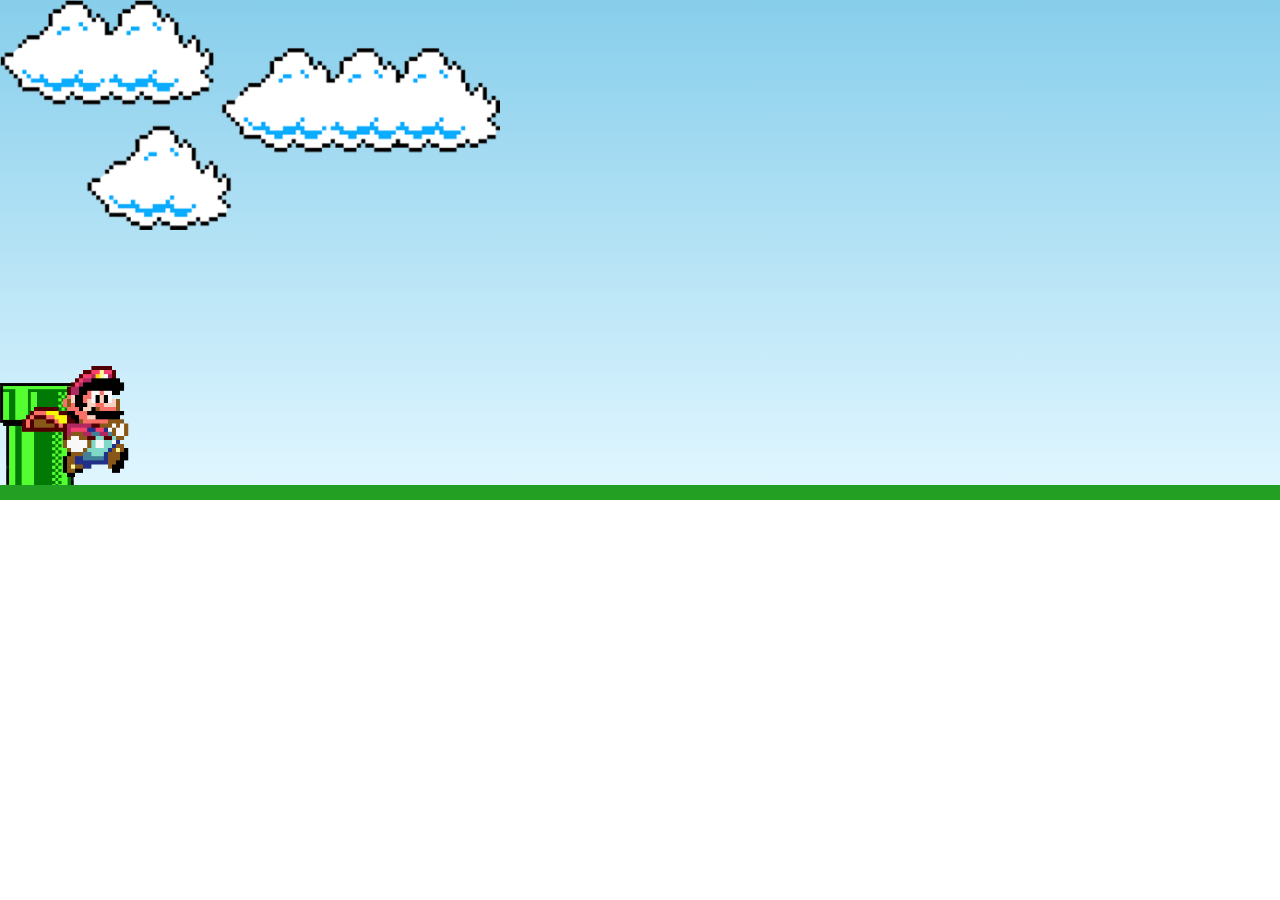
<file: Mario-Game-main/index.html>
<!DOCTYPE html>
<html lang="en">
<head>
    <meta charset="UTF-8">
    <meta name="viewport" content="width=device-width, initial-scale=1.0">
    
    <link rel="stylesheet" href="./css/style.css">
    <script src="./Js/script.js" defer></script>

    <title>Document</title>
</head>
<body>
    
  <div class="game-board">

   <img src="./images/pipe.png" class="pipe">
   <img src="./images/mario.gif" class="mario">
   <img src="./images/clouds.png" class="clouds">

  </div>

</body>
</html>
</file>
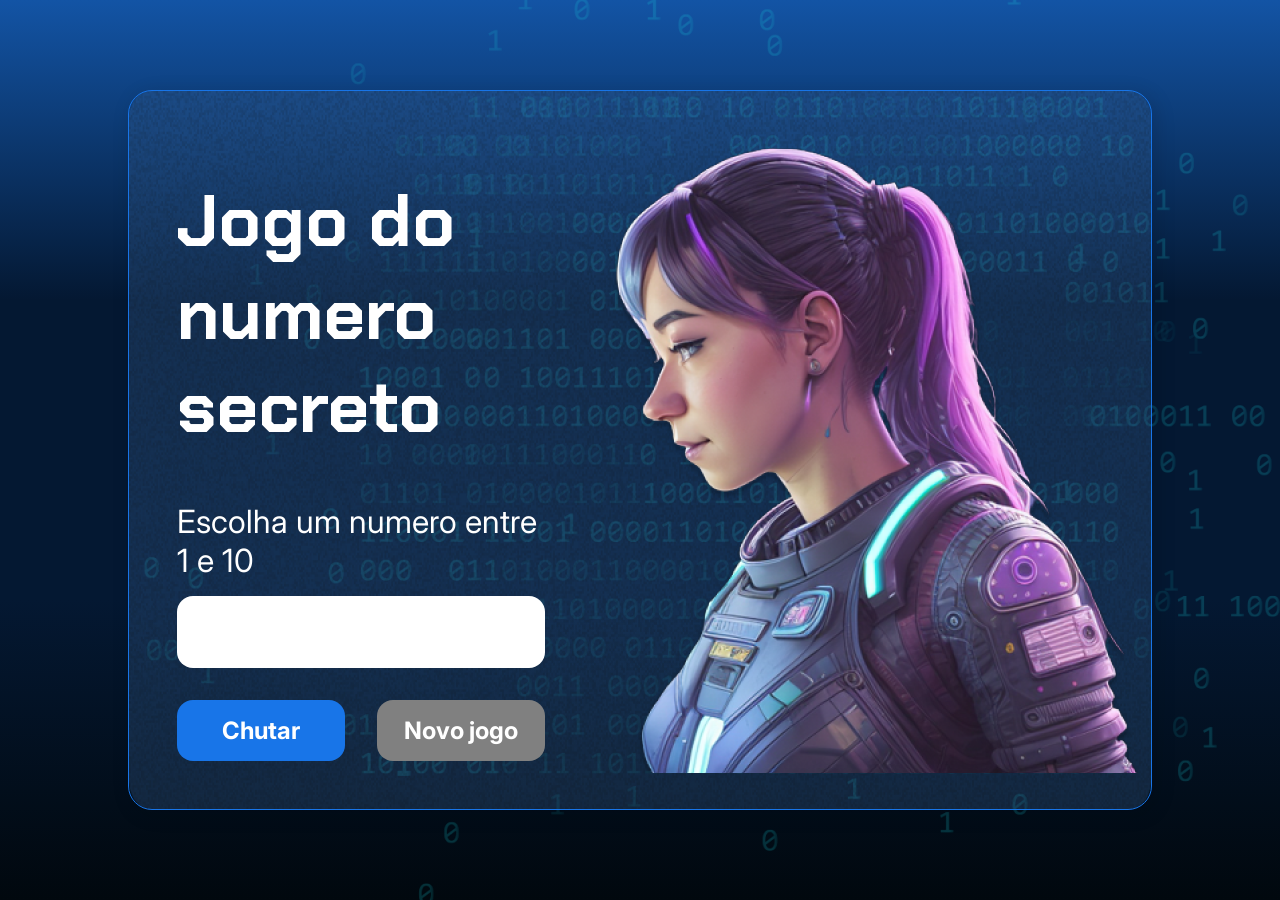
<file: Numero-Secreto-main/index.html>
<!DOCTYPE html>
<html lang="pt-br">

<head>
    <meta charset="UTF-8">
    <meta name="viewport" content="width=device-width, initial-scale=1.0">
    <link rel="preconnect" href="https://fonts.googleapis.com">
    <link rel="preconnect" href="https://fonts.gstatic.com" crossorigin>
    <link href="https://fonts.googleapis.com/css2?family=Chakra+Petch:wght@700&family=Inter:wght@400;700&display=swap"
        rel="stylesheet">
    <link rel="stylesheet" href="style.css">
    <title>JS Game</title>
</head>

<body>

    <div class="container">
        <div class="container__conteudo">
            <div class="container__informacoes">
                <div class="container__texto">
                    <h1></h1>
                    <p class="texto__paragrafo"></p>
                </div>
                <input type="number" min="1" max="10" class="container__input">
                <div class="chute container__botoes">
                    <button onclick="verificarChute()" class="container__botao">Chutar</button>
                    <button onclick="reiniciarJogo()" id="reiniciar" class="container__botao" disabled>Novo jogo</button>
                </div>
            </div>
            <img src="./img/ia.png" alt="Uma pessoa olhando para a esquerda" class="container__imagem-pessoa" />
        </div>
    </div>




    <script src="app.js" defer></script>
</body>

</html>
</file>
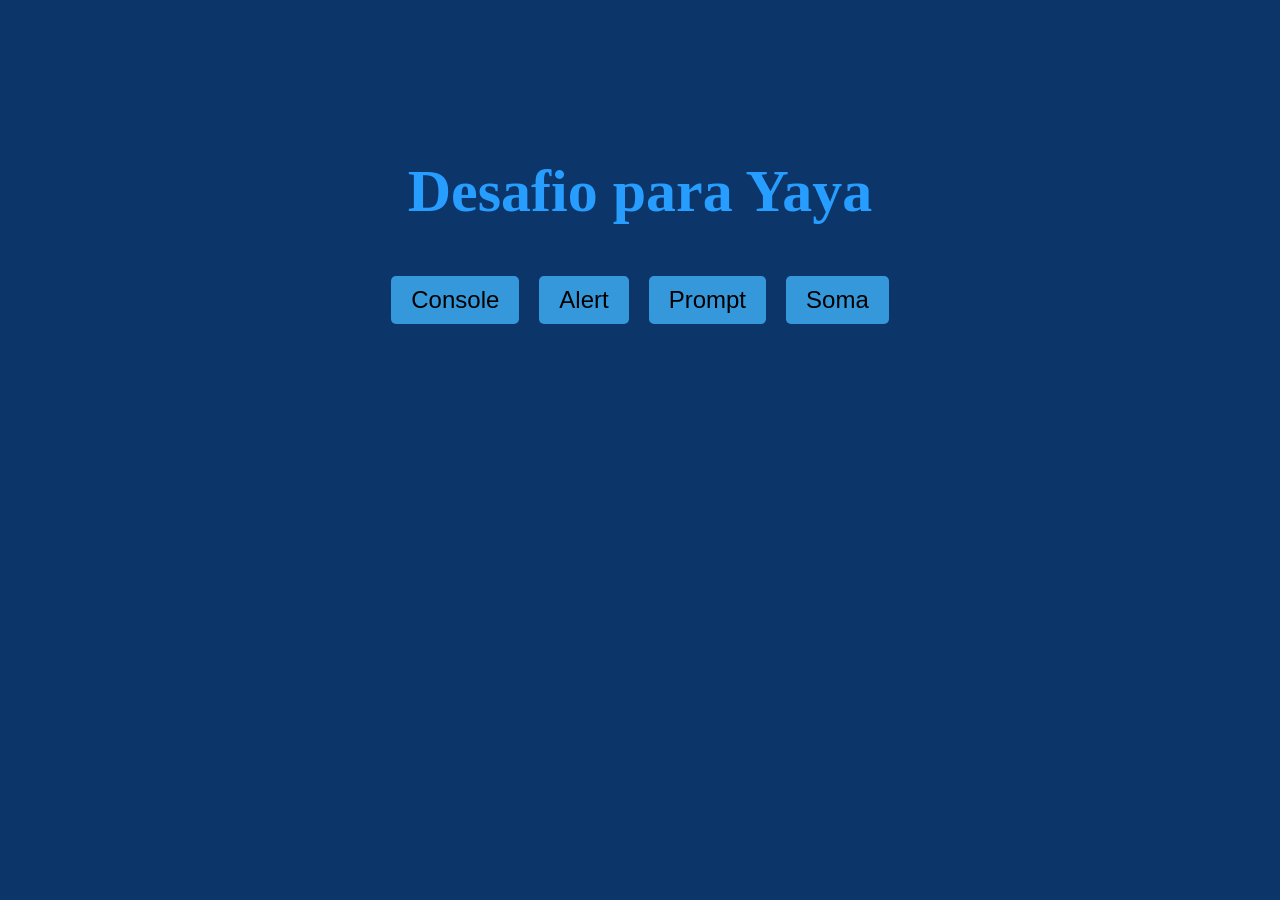
<file: Yaya-main/index.html>
<!DOCTYPE html>
<html lang="en">
<head>
    <meta charset="UTF-8">
    <meta name="viewport" content="width=device-width, initial-scale=1.0">
    <link rel="stylesheet" href="style.css">
    <title>Document</title>
</head>
<body>
    <header>
        <h1></h1>
    </header>
    <main class="container">
        <button onclick="verificarbotao()" class="button">Console</button>
        <button onclick="verificaralerta()" class="button">Alert</button>
        <button onclick="verificarprompt()" class="button">Prompt</button>
        <button onclick="verificarsoma()" class="button">Soma</button>
    </main>

      <script src="app.js"></script>
</body>
</html>
</file>
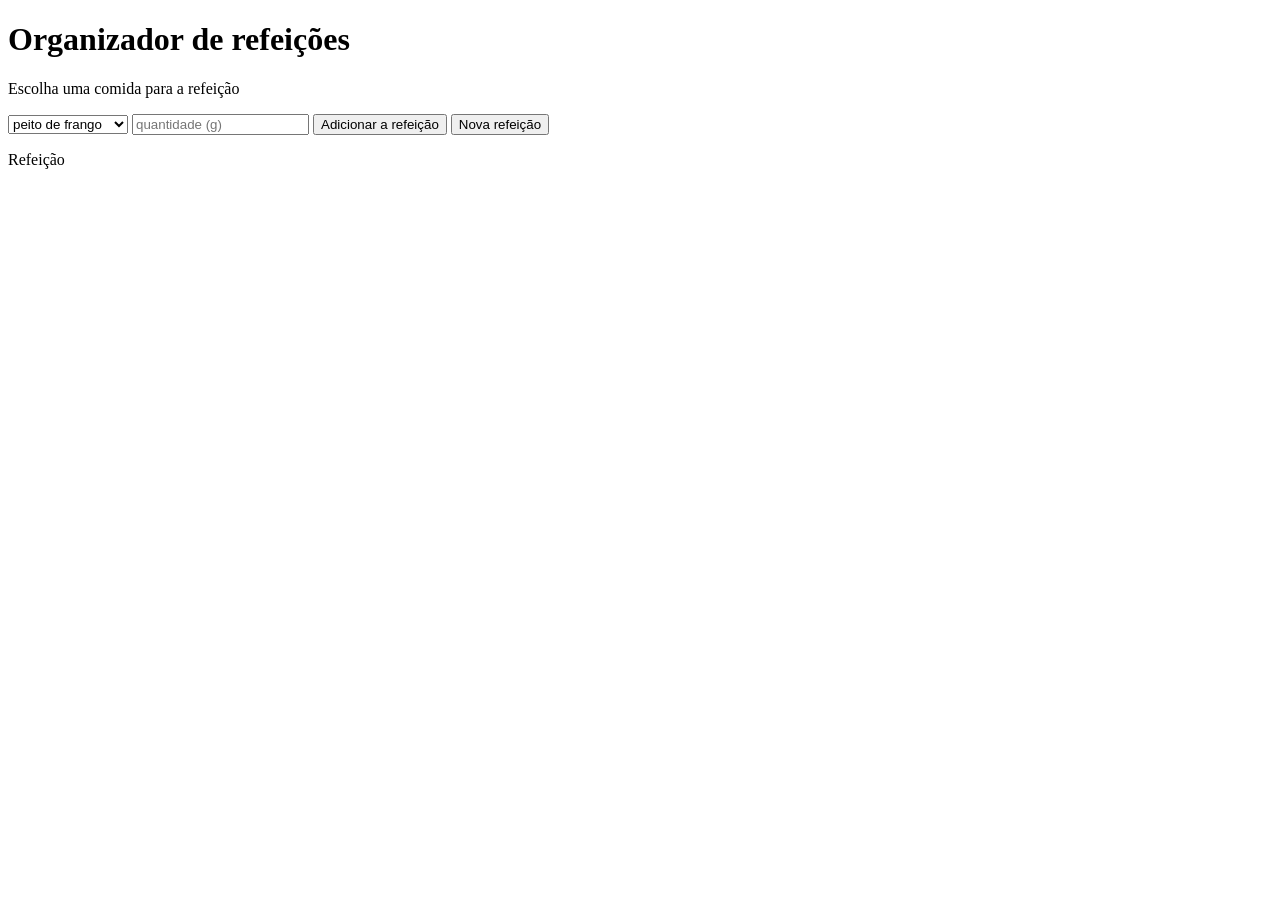
<file: Organizador-refeicoes-main/Public/index.html>
<!DOCTYPE html>
<html>
<head>
  <title>My Page Title</title>
</head>
<body>
    <h1>Organizador de refeições</h1>
    <p>Escolha uma comida para a refeição</p>  
<select name="" id="opcao"> 
    <option value="1.64" label="peito de frango">frango</option>
    <option value="1.29" label="arroz cozido">arroz</option> 
    <option value="0.76" label="feijão cozido">feijão</option>
    <option value="0.08" label="salada de alface">salada</option>
    <option value="0.82" label="batata inglesa">batata</option>
</select>
<input id="quantidade" type="number" placeholder="quantidade (g)">
<button onclick="adicionarRef()">Adicionar a refeição</button>
<button onclick="reiniciar()">Nova refeição</button>
<p>Refeição</p>  
<p id="refeicao" class="refeicoes"></p>
<p id="calorias" class="cals"></p>
    <script src="js/script.js"></script>
    <link rel="stylesheet" type="text/css" href="css/styles.css">
</body>
</html>
</file>
<file: Mario-Game-main/css/style.css>
* {
    margin: 0;
    padding: 0;
    box-sizing: border-box;
}

.game-board {
    width: 100%;
    height: 500px;
    border-bottom: 15px solid rgb(35, 160, 35);
    margin: 0 auto;
    position: relative;
    overflow: hidden;
    background: linear-gradient(#87ceeb, #e0f6ff);
}

.pipe {
    position: absolute;
    bottom: 0;
    width: 80px;
    animation: pipe-animation 1s infinite linear;
}

/* refinar, adicionar um score, 
parar a animacao das nuvens,
colocar uma tela de reiniciar e de game over... */

.mario {
    position: absolute;
    width: 150px;
    bottom: 0; 
}
.clouds {
    position:absolute;
    width: 500px;
    animation: clouds-animation 15s infinite linear;
}

.jump {
    animation: jump 500ms ease-out;
}

@keyframes jump {
    0% {
        bottom: 0;
    }
    40% {
        bottom: 180px;
    }
    50% {
        bottom: 180px;
    }
    60% {
        bottom: 180px;
    }
    100% {
        bottom: 0;
    }

}
@keyframes pipe-animation {
    from{
        right: -80px;
    } to {
        right: 100%;
    }
}
@keyframes clouds-animation {
    from {
        right: -550px;
    } to {
        right: 100%;
    }
}
</file>
<file: Numero-Secreto-main/style.css>
* {
    box-sizing: border-box;
    margin: 0;
    padding: 0;
    color: white;
}

body {
    background: linear-gradient(#1354A5 0%, #041832 33.33%, #041832 66.67%, #01080E 100%);
    height: 100vh;
    display: flex;
    align-items: center;
    justify-content: center;
}


body::before {
    background-image: url("img/code.png");
    background-repeat: no-repeat;
    background-position: right;
    content: "";
    display: block;
    position: absolute;
    width: 100%;
    height: 100%;
    opacity: 0.4;
}

.container {
    width: 80%;
    height: 80%;
    display: flex;
    align-items: center;
    justify-content: space-between;
    border-radius: 24px;
    border: 1px solid #1875E8;
    box-shadow: 4px 4px 20px 0px rgba(1, 8, 14, 0.15);
    background-image: url("img/Ruido.png");
    background-size: 100% 100%;
    position: relative;
}


.container__conteudo {
    display: flex;
    align-items: center;
    position: absolute;
    bottom: 0;
}

.container__informacoes {
    flex: 1;
    padding: 3rem;
}

.container__botao {
    border-radius: 16px;
    background: #1875E8;
    padding: 16px 24px;
    width: 100%;
    font-size: 24px;
    font-weight: 700;
    border: none;
    margin-top: 2rem;
}

.container__texto {
    margin: 16px 0 16px 0;
}

.container__texto-azul {
    color: #1875E8;
}

.container__input {
    width: 100%;
    height: 72px;
    border-radius: 16px;
    background-color: #FFF;
    border: none;
    color: #1875E8;
    padding: 2rem;
    font-size: 24px;
    font-weight: 700;
    font-family: 'Inter', sans-serif;
}

.container__botoes {
    display: flex;
    gap: 2em;
}

h1 {
    font-family: 'Chakra Petch', sans-serif;
    font-size: 72px;
    padding-bottom: 3rem;
}

p,
button {
    font-family: 'Inter', sans-serif;
}

.texto__paragrafo {
    font-size: 32px;
    font-weight: 400;
}

button:disabled {
    background-color: gray;
}

@media screen and (max-width: 1250px) {

    h1 {
        font-size: 50px;
    }

    .container__botao {
        font-size: 16px;
    }


    .texto__paragrafo {
        font-size: 24px;
    }

    .container__imagem-pessoa {
        display: none;
    }

    .container__conteudo {
        display: block;
        position: inherit;
    }

    .container__informacoes {
        padding: 1rem
    }
}
</file>
<file: Yaya-main/style.css>
header {
  text-align: center;
  font-size: 30px;
  color: #279EFF;
}

main, html {
  margin: 0;
  padding: 0;
  height: 50%;
  display: flex;
  justify-content: center;
  align-items: center;
  background-color: #0C356A;
}

.container {
  text-align: center;
  color: #279EFF;
}

.button {
  padding: 10px 20px;
  margin: 10px;
  font-size: 24px;
  border: none;
  background-color: #3498db;
  cursor: pointer;
  border-radius: 5px;
}

.button:hover {
  background-color: #2980b9;
}
</file>
<file: Organizador-refeicoes-main/Public/css/styles.css>
.refeicoes {
    color: #2bf12b;
    font-size: small;
}
.cals {
    color: #3150fb;
    font-size: small;
}
</file>
